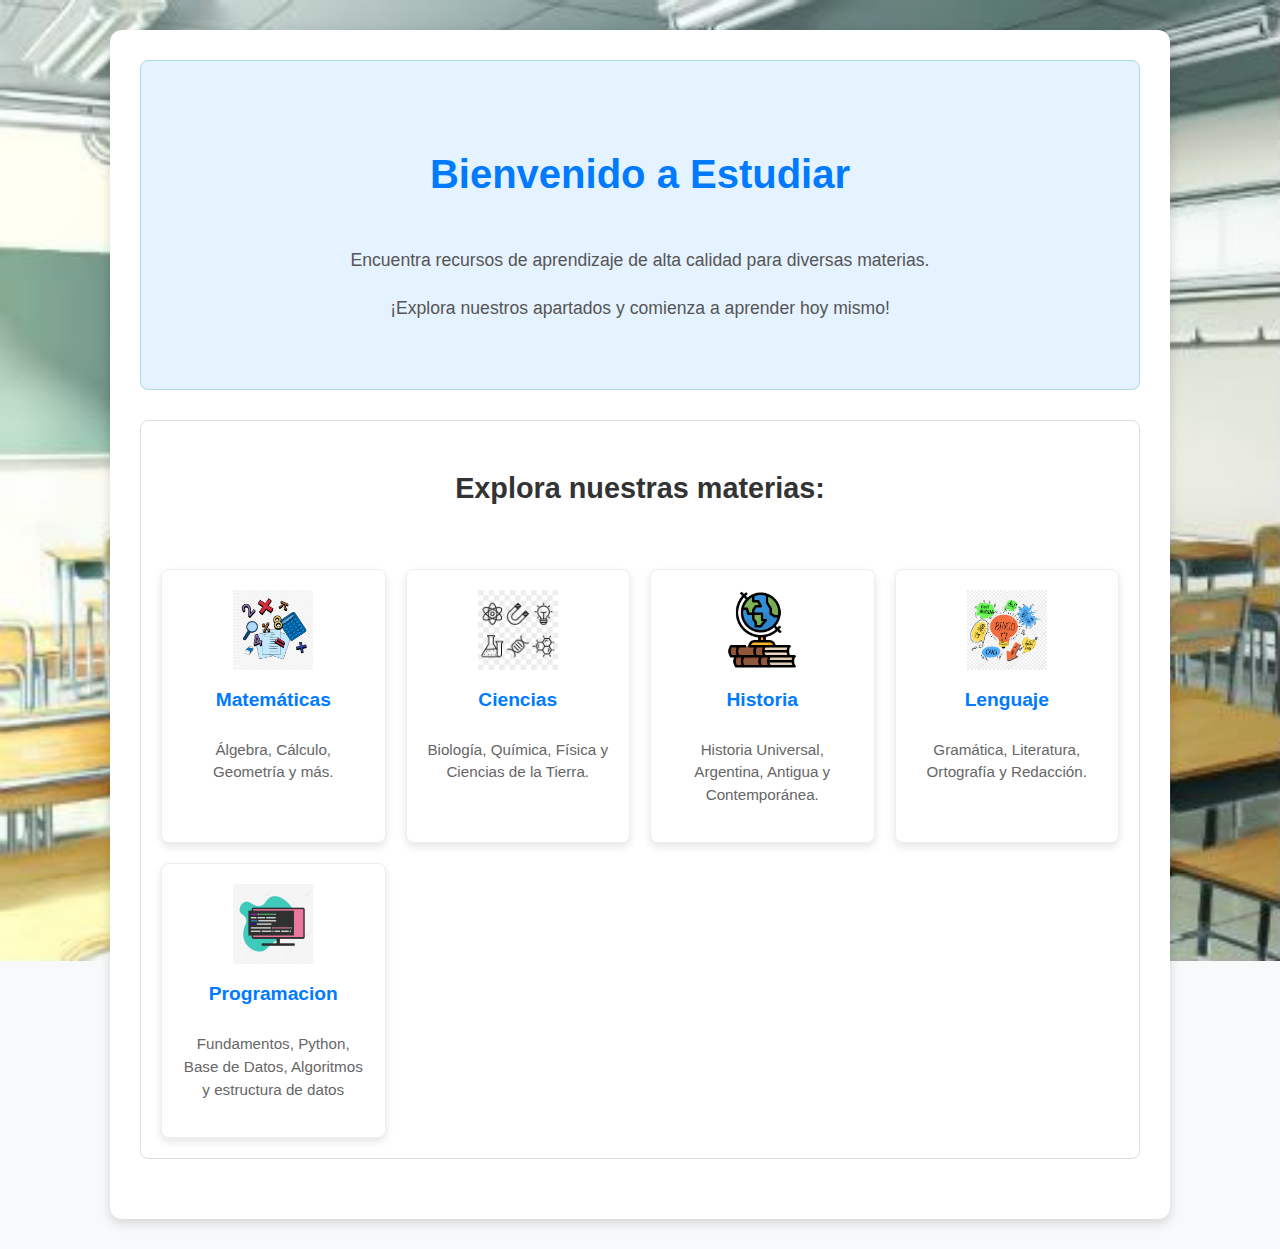
<file: index.html>
<!DOCTYPE html>
<html lang="es">
<head>
    <meta charset="UTF-8">
    <meta name="viewport" content="width=device-width, initial-scale=1.0">
    <title>Estudiar - Tu Plataforma de Aprendizaje</title>
    <link rel="stylesheet" href="estilos.css">
    <style>
        body {
            background-image: url('Salon.jpg');
            background-size: cover;
            background-repeat: no-repeat;
            background-attachment: fixed;
            font-family: 'Segoe UI', Tahoma, Geneva, Verdana, sans-serif; /* Fuente más moderna */
            margin: 0;
            padding: 0;
            color: #333;
        }

        .container {
            max-width: 1000px; /* Ancho ligeramente mayor */
            margin: 30px auto; /* Más margen superior e inferior */
            padding: 30px; /* Más padding interno */
            /* background-color: rgba(255, 255, 255, 0.95); Fondo blanco semi-transparente */
            box-shadow: 0 4px 12px rgba(0, 0, 0, 0.15); /* Sombra más pronunciada */
            border-radius: 12px; /* Bordes más redondeados */
        }

        .hero {
            background-color: rgba(0, 123, 255, 0.1); /* Azul primario suave */
            padding: 3em; /* Más padding */
            margin-bottom: 30px;
            border-radius: 8px;
            text-align: center;
        }

        .hero h2 {
            color: #007bff; /* Azul primario */
            margin-bottom: 1em;
            font-size: 2.5em;
        }

        .hero p {
            font-size: 1.1em;
            line-height: 1.7;
            color: #555;
        }

        .subject-overview h2 {
            color: #333;
            text-align: center;
            margin-bottom: 2em;
            font-size: 1.8em;
        }

        .subject-links {
            display: grid;
            grid-template-columns: repeat(auto-fit, minmax(180px, 1fr)); /* Columnas más anchas */
            gap: 20px;
            text-align: center;
        }

        .subject-links a {
            display: flex;
            flex-direction: column;
            align-items: center;
            background-color: #fff; /* Fondo blanco para los enlaces */
            padding: 20px; /* Más padding */
            border-radius: 8px; /* Bordes más redondeados */
            text-decoration: none;
            color: #333;
            box-shadow: 0 4px 8px rgba(0, 0, 0, 0.1); /* Sombra suave */
            transition: transform 0.2s ease-in-out, box-shadow 0.2s ease-in-out; /* Transiciones suaves */
        }

        .subject-links a:hover {
            transform: translateY(-5px); /* Ligeramente elevado al pasar el ratón */
            box-shadow: 0 6px 15px rgba(0, 0, 0, 0.2); /* Sombra más fuerte al pasar el ratón */
            background-color: #f9f9f9; /* Fondo ligeramente gris al pasar el ratón */
        }

        .subject-links img {
            max-width: 80px; /* Tamaño de imagen un poco menor */
            height: auto;
            margin-bottom: 15px;
        }

        .subject-links h3 {
            margin-top: 0;
            margin-bottom: 8px;
            color: #007bff;
            font-size: 1.2em;
        }

        .subject-links p {
            font-size: 0.95em;
            color: #666;
            line-height: 1.5; /* Mejor legibilidad */
        }
    </style>
</head>
<body>
    <div class="container">
        <section class="hero">
            <h2>Bienvenido a Estudiar</h2>
            <p>Encuentra recursos de aprendizaje de alta calidad para diversas materias.</p>
            <p>¡Explora nuestros apartados y comienza a aprender hoy mismo!</p>
        </section>

        <section class="subject-overview">
            <h2>Explora nuestras materias:</h2>
            <div class="subject-links">
                <a href="matematicas.html" class="subject-link-container">
                    <img src="Matematicas.jpg" alt="Matemáticas">
                    <h3>Matemáticas</h3>
                    <p>Álgebra, Cálculo, Geometría y más.</p>
                </a>
                <a href="ciencias.html" class="subject-link-container">
                    <img src="Ciencias.jpg" alt="Ciencias">
                    <h3>Ciencias</h3>
                    <p>Biología, Química, Física y Ciencias de la Tierra.</p>
                </a>
                <a href="historia.html" class="subject-link-container">
                    <img src="Historia.png" alt="Historia">
                    <h3>Historia</h3>
                    <p>Historia Universal, Argentina, Antigua y Contemporánea.</p>
                </a>
                <a href="lenguaje.html" class="subject-link-container">
                    <img src="Lneguaje.png" alt="Lenguaje">
                    <h3>Lenguaje</h3>
                    <p>Gramática, Literatura, Ortografía y Redacción.</p>
                </a>
                <a href="programacion.html" class="subject-link-container">
                    <img src="Programacion.png" alt="Programacion">
                    <h3>Programacion</h3>
                    <p>Fundamentos, Python, Base de Datos, Algoritmos y estructura de datos</p>
                </a>
            </div>
        </section>
    </div>
</body>
</html>
</file>
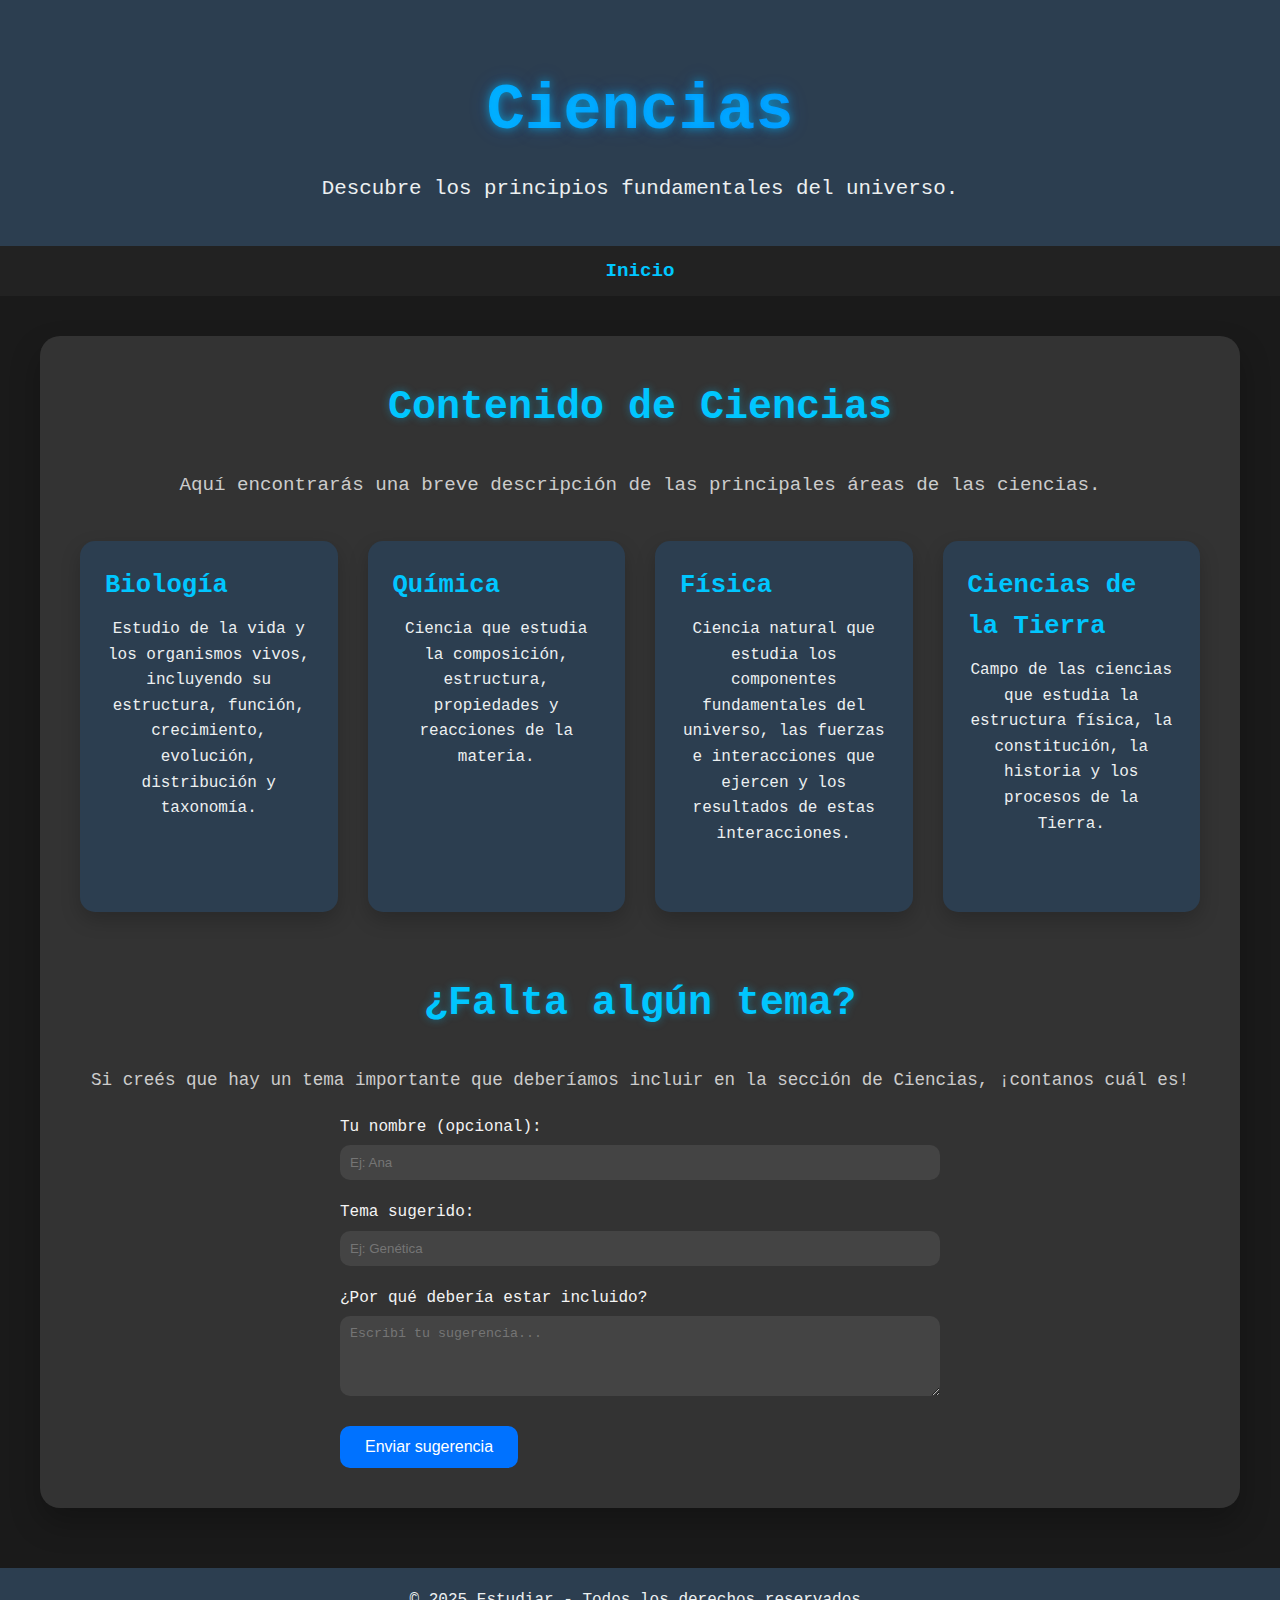
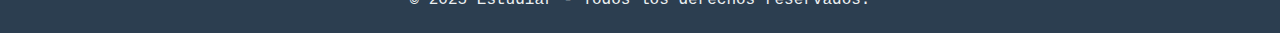
<file: ciencias.html>
<!DOCTYPE html>
<html lang="es">
<head>
  <meta charset="UTF-8" />
  <meta name="viewport" content="width=device-width, initial-scale=1.0"/>
  <title>Ciencias - Estudiar</title>
  <style>
    * {
      box-sizing: border-box;
      margin: 0;
      padding: 0;
    }

    body {
      font-family: 'Courier New', Courier, monospace;
      background-color: #1a1a1a;
      color: #f4f4f4;
      line-height: 1.6;
    }

    header {
      background-color: #2c3e50;
      padding: 60px 20px 40px;
      text-align: center;
      box-shadow: 0 4px 15px rgba(0, 0, 0, 0.2);
    }

    header h1 {
      font-size: 4em;
      font-weight: 900;
      background: linear-gradient(90deg, #00c6ff, #0072ff);
      -webkit-background-clip: text;
      -webkit-text-fill-color: transparent;
      text-shadow: 0 0 10px rgba(0, 198, 255, 0.6), 0 0 20px rgba(0, 114, 255, 0.3);
      animation: brillar 3s ease-in-out infinite alternate;
    }

    header p {
      font-size: 1.3em;
      color: #ecf0f1;
      margin-top: 10px;
    }

    @keyframes brillar {
      0% {
        text-shadow: 0 0 10px rgba(0, 198, 255, 0.6), 0 0 20px rgba(0, 114, 255, 0.3);
      }
      100% {
        text-shadow: 0 0 20px rgba(0, 198, 255, 1), 0 0 40px rgba(0, 114, 255, 0.5);
      }
    }

    nav {
      background-color: #222;
      padding: 10px 0;
      text-align: center;
    }

    nav a {
      color: #00c6ff;
      text-decoration: none;
      font-size: 1.2em;
      font-weight: bold;
      padding: 10px 20px;
      border-radius: 8px;
      transition: background-color 0.3s;
    }

    nav a:hover {
      background-color: #0072ff;
      color: #fff;
    }

    .container {
      max-width: 1200px;
      margin: 40px auto;
      padding: 40px;
      background-color: #333;
      border-radius: 20px;
      box-shadow: 0 15px 30px rgba(0, 0, 0, 0.25);
    }

    section h2 {
      text-align: center;
      font-size: 2.5em;
      margin-bottom: 30px;
      color: #00c6ff;
      text-shadow: 0 0 8px rgba(0,198,255,0.4);
    }

    section p {
      text-align: center;
      font-size: 1.2em;
      color: #ccc;
      margin-bottom: 40px;
    }

    .subject-info {
      display: grid;
      grid-template-columns: repeat(auto-fit, minmax(250px, 1fr));
      gap: 30px;
    }

    .info-card {
      background-color: #2c3e50;
      padding: 25px;
      border-radius: 15px;
      box-shadow: 0 8px 20px rgba(0, 0, 0, 0.2);
      transition: transform 0.3s;
    }

    .info-card:hover {
      transform: translateY(-5px);
      box-shadow: 0 12px 25px rgba(0, 0, 0, 0.4);
    }

    .info-card h3 {
      color: #00c6ff;
      font-size: 1.6em;
      margin-bottom: 10px;
    }

    .info-card p {
      color: #ecf0f1;
      font-size: 1em;
    }

    footer {
      text-align: center;
      padding: 20px 0;
      background-color: #2c3e50;
      color: #ecf0f1;
      margin-top: 60px;
      font-size: 1em;
    }
  </style>
</head>
<body>
  <header>
    <h1>Ciencias</h1>
    <p>Descubre los principios fundamentales del universo.</p>
  </header>

  <nav>
    <a href="index.html">Inicio</a>
  </nav>

  <div class="container">
    <section>
      <h2>Contenido de Ciencias</h2>
      <p>Aquí encontrarás una breve descripción de las principales áreas de las ciencias.</p>

      <div class="subject-info">
        <div id="biologia-info" class="info-card">
          <h3>Biología</h3>
          <p>Estudio de la vida y los organismos vivos, incluyendo su estructura, función, crecimiento, evolución, distribución y taxonomía.</p>
        </div>

        <div id="quimica-info" class="info-card">
          <h3>Química</h3>
          <p>Ciencia que estudia la composición, estructura, propiedades y reacciones de la materia.</p>
        </div>

        <div id="fisica-info" class="info-card">
          <h3>Física</h3>
          <p>Ciencia natural que estudia los componentes fundamentales del universo, las fuerzas e interacciones que ejercen y los resultados de estas interacciones.</p>
        </div>

        <div id="ciencias-tierra-info" class="info-card">
          <h3>Ciencias de la Tierra</h3>
          <p>Campo de las ciencias que estudia la estructura física, la constitución, la historia y los procesos de la Tierra.</p>
        </div>
      </div>
    </section>

    <section style="margin-top: 60px; text-align: center;">
      <h2>¿Falta algún tema?</h2>
      <p style="margin-bottom: 20px; font-size: 1.1em; color: #ccc;">
        Si creés que hay un tema importante que deberíamos incluir en la sección de Ciencias, ¡contanos cuál es!
      </p>
      <form action="#" method="post" style="max-width: 600px; margin: 0 auto; text-align: left;">
        <label for="nombre" style="display:block; margin-bottom: 5px;">Tu nombre (opcional):</label>
        <input type="text" id="nombre" name="nombre" placeholder="Ej: Ana" 
               style="width: 100%; padding: 10px; margin-bottom: 20px; border-radius: 10px; border: none; background-color: #444; color: #fff;" />
    
        <label for="tema" style="display:block; margin-bottom: 5px;">Tema sugerido:</label>
        <input type="text" id="tema" name="tema" placeholder="Ej: Genética" required
               style="width: 100%; padding: 10px; margin-bottom: 20px; border-radius: 10px; border: none; background-color: #444; color: #fff;" />
    
        <label for="comentario" style="display:block; margin-bottom: 5px;">¿Por qué debería estar incluido?</label>
        <textarea id="comentario" name="comentario" rows="4" placeholder="Escribí tu sugerencia..."
                  style="width: 100%; padding: 10px; margin-bottom: 20px; border-radius: 10px; border: none; background-color: #444; color: #fff;"></textarea>
    
        <button type="submit"
                style="background-color: #0072ff; color: white; padding: 12px 25px; border: none; border-radius: 10px; font-size: 1em; cursor: pointer;">
          Enviar sugerencia
        </button>
      </form>
    </section>
    
  </div>

  <footer>
    <p>&copy; 2025 Estudiar - Todos los derechos reservados.</p>
  </footer>
</body>
</html>
</file>
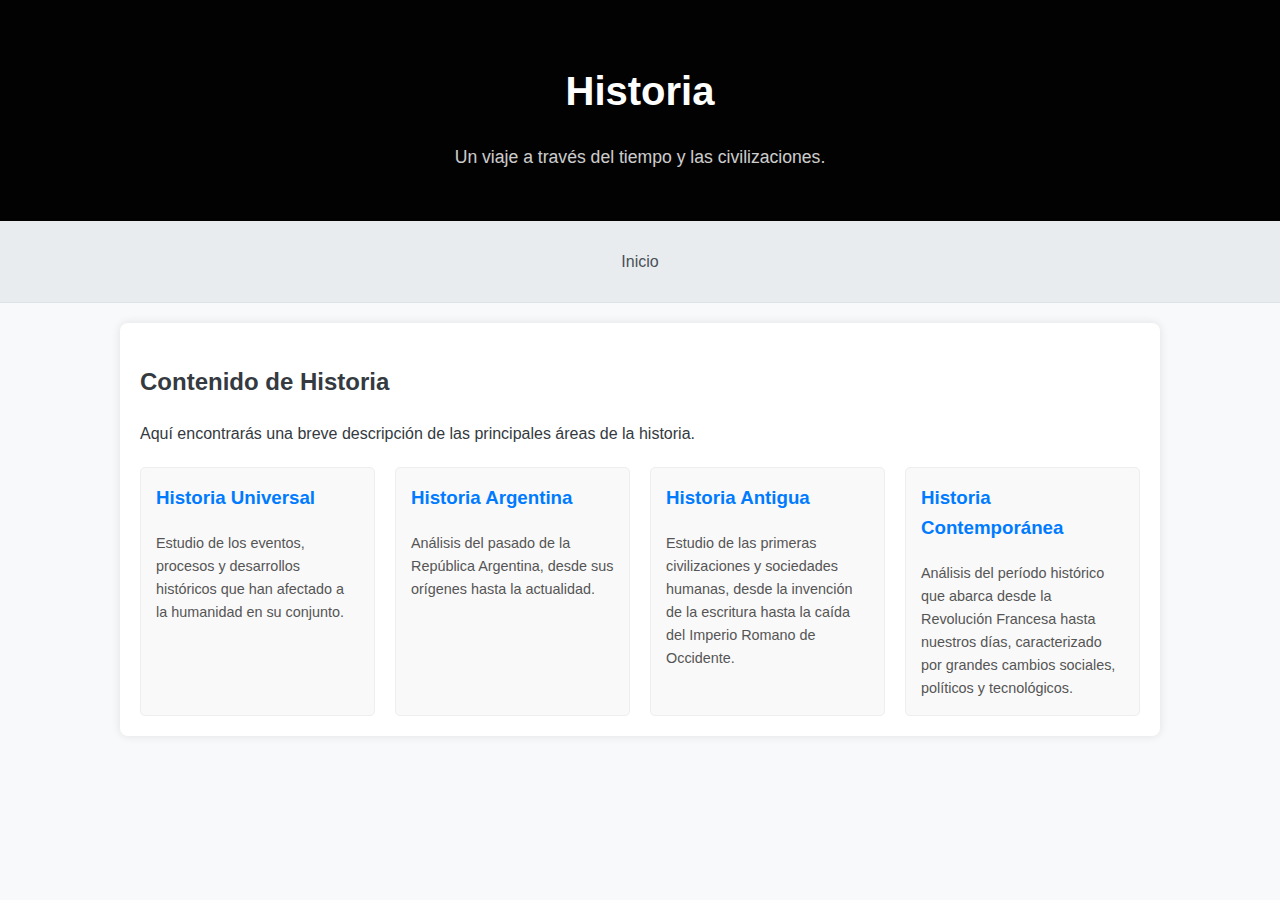
<file: historia.html>
<!DOCTYPE html>
<html lang="es">
<head>
    <meta charset="UTF-8">
    <meta name="viewport" content="width=device-width, initial-scale=1.0">
    <title>Historia - Estudiar</title>
    <link rel="stylesheet" href="estilos.css">
    <style>
        .subject-info {
            display: grid;
            grid-template-columns: repeat(auto-fit, minmax(200px, 1fr));
            gap: 20px;
            margin-top: 20px;
        }

        .info-card {
            background-color: #f9f9f9;
            padding: 15px;
            border-radius: 5px;
            border: 1px solid #eee;
        }

        .info-card h3 {
            margin-top: 0;
            color: #007bff;
        }

        .info-card p {
            margin-bottom: 0;
            font-size: 0.9em;
            color: #555;
        }
    </style>
</head>
<body>
    <header>
        <h1>Historia</h1>
        <p>Un viaje a través del tiempo y las civilizaciones.</p>
    </header>
    <nav>
        <a href="index.html">Inicio</a>
    </nav>
    <div class="container">
        <section>
            <h2>Contenido de Historia</h2>
            <p>Aquí encontrarás una breve descripción de las principales áreas de la historia.</p>

            <div class="subject-info">
                <div id="historia-universal-info" class="info-card">
                    <h3>Historia Universal</h3>
                    <p>Estudio de los eventos, procesos y desarrollos históricos que han afectado a la humanidad en su conjunto.</p>
                </div>

                <div id="historia-argentina-info" class="info-card">
                    <h3>Historia Argentina</h3>
                    <p>Análisis del pasado de la República Argentina, desde sus orígenes hasta la actualidad.</p>
                </div>

                <div id="historia-antigua-info" class="info-card">
                    <h3>Historia Antigua</h3>
                    <p>Estudio de las primeras civilizaciones y sociedades humanas, desde la invención de la escritura hasta la caída del Imperio Romano de Occidente.</p>
                </div>

                <div id="historia-contemporanea-info" class="info-card">
                    <h3>Historia Contemporánea</h3>
                    <p>Análisis del período histórico que abarca desde la Revolución Francesa hasta nuestros días, caracterizado por grandes cambios sociales, políticos y tecnológicos.</p>
                </div>
            </div>
        </section>
    </div>
</body>
</html>
</file>
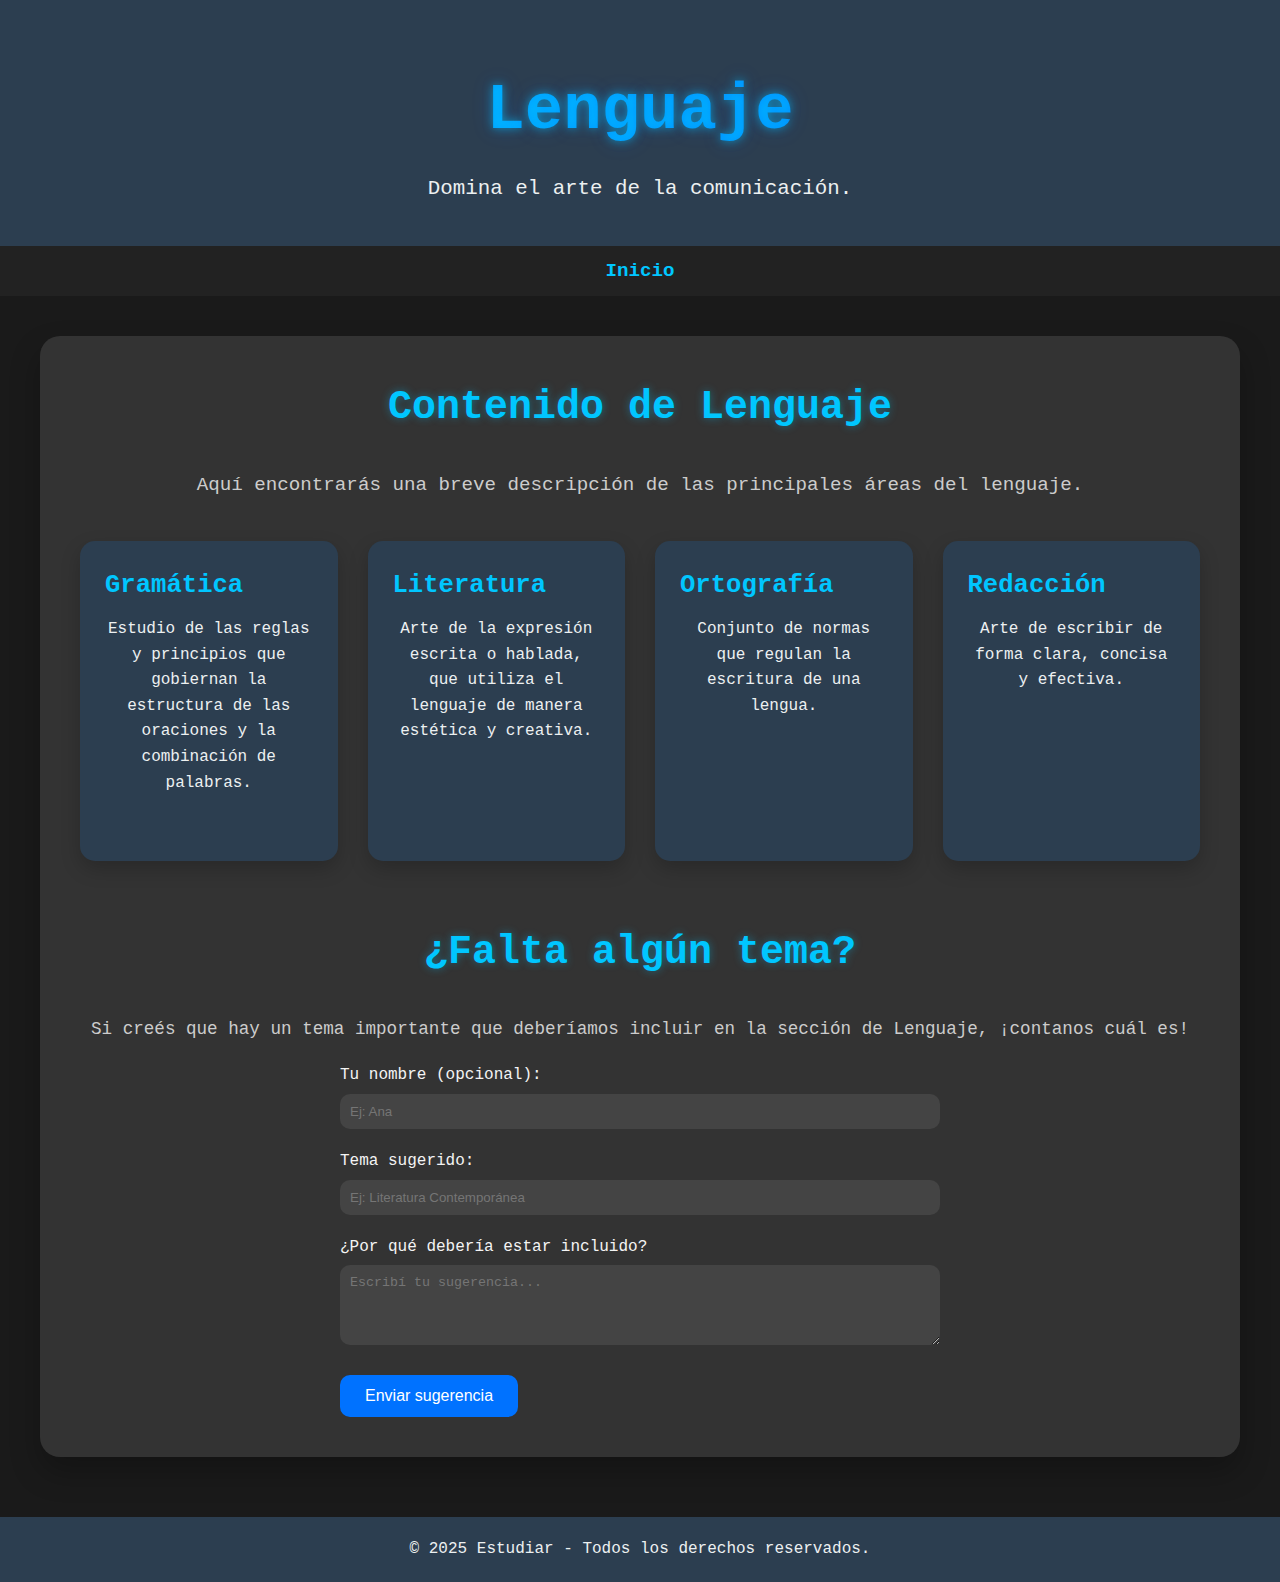
<file: lenguaje.html>
<!DOCTYPE html>
<html lang="es">
<head>
  <meta charset="UTF-8" />
  <meta name="viewport" content="width=device-width, initial-scale=1.0"/>
  <title>Lenguaje - Estudiar</title>
  <style>
    * {
      box-sizing: border-box;
      margin: 0;
      padding: 0;
    }

    body {
      font-family: 'Courier New', Courier, monospace;
      background-color: #1a1a1a;
      color: #f4f4f4;
      line-height: 1.6;
    }

    header {
      background-color: #2c3e50;
      padding: 60px 20px 40px;
      text-align: center;
      box-shadow: 0 4px 15px rgba(0, 0, 0, 0.2);
    }

    header h1 {
      font-size: 4em;
      font-weight: 900;
      background: linear-gradient(90deg, #00c6ff, #0072ff);
      -webkit-background-clip: text;
      -webkit-text-fill-color: transparent;
      text-shadow: 0 0 10px rgba(0, 198, 255, 0.6), 0 0 20px rgba(0, 114, 255, 0.3);
      animation: brillar 3s ease-in-out infinite alternate;
    }

    header p {
      font-size: 1.3em;
      color: #ecf0f1;
      margin-top: 10px;
    }

    @keyframes brillar {
      0% {
        text-shadow: 0 0 10px rgba(0, 198, 255, 0.6), 0 0 20px rgba(0, 114, 255, 0.3);
      }
      100% {
        text-shadow: 0 0 20px rgba(0, 198, 255, 1), 0 0 40px rgba(0, 114, 255, 0.5);
      }
    }

    nav {
      background-color: #222;
      padding: 10px 0;
      text-align: center;
    }

    nav a {
      color: #00c6ff;
      text-decoration: none;
      font-size: 1.2em;
      font-weight: bold;
      padding: 10px 20px;
      border-radius: 8px;
      transition: background-color 0.3s;
    }

    nav a:hover {
      background-color: #0072ff;
      color: #fff;
    }

    .container {
      max-width: 1200px;
      margin: 40px auto;
      padding: 40px;
      background-color: #333;
      border-radius: 20px;
      box-shadow: 0 15px 30px rgba(0, 0, 0, 0.25);
    }

    section h2 {
      text-align: center;
      font-size: 2.5em;
      margin-bottom: 30px;
      color: #00c6ff;
      text-shadow: 0 0 8px rgba(0,198,255,0.4);
    }

    section p {
      text-align: center;
      font-size: 1.2em;
      color: #ccc;
      margin-bottom: 40px;
    }

    .subject-info {
      display: grid;
      grid-template-columns: repeat(auto-fit, minmax(250px, 1fr));
      gap: 30px;
    }

    .info-card {
      background-color: #2c3e50;
      padding: 25px;
      border-radius: 15px;
      box-shadow: 0 8px 20px rgba(0, 0, 0, 0.2);
      transition: transform 0.3s;
    }

    .info-card:hover {
      transform: translateY(-5px);
      box-shadow: 0 12px 25px rgba(0, 0, 0, 0.4);
    }

    .info-card h3 {
      color: #00c6ff;
      font-size: 1.6em;
      margin-bottom: 10px;
    }

    .info-card p {
      color: #ecf0f1;
      font-size: 1em;
    }

    footer {
      text-align: center;
      padding: 20px 0;
      background-color: #2c3e50;
      color: #ecf0f1;
      margin-top: 60px;
      font-size: 1em;
    }
  </style>
</head>
<body>
  <header>
    <h1>Lenguaje</h1>
    <p>Domina el arte de la comunicación.</p>
  </header>

  <nav>
    <a href="index.html">Inicio</a>
  </nav>

  <div class="container">
    <section>
      <h2>Contenido de Lenguaje</h2>
      <p>Aquí encontrarás una breve descripción de las principales áreas del lenguaje.</p>

      <div class="subject-info">
        <div id="gramatica-info" class="info-card">
          <h3>Gramática</h3>
          <p>Estudio de las reglas y principios que gobiernan la estructura de las oraciones y la combinación de palabras.</p>
        </div>

        <div id="literatura-info" class="info-card">
          <h3>Literatura</h3>
          <p>Arte de la expresión escrita o hablada, que utiliza el lenguaje de manera estética y creativa.</p>
        </div>

        <div id="ortografia-info" class="info-card">
          <h3>Ortografía</h3>
          <p>Conjunto de normas que regulan la escritura de una lengua.</p>
        </div>

        <div id="redaccion-info" class="info-card">
          <h3>Redacción</h3>
          <p>Arte de escribir de forma clara, concisa y efectiva.</p>
        </div>
      </div>
    </section>

    <section style="margin-top: 60px; text-align: center;">
      <h2>¿Falta algún tema?</h2>
      <p style="margin-bottom: 20px; font-size: 1.1em; color: #ccc;">
        Si creés que hay un tema importante que deberíamos incluir en la sección de Lenguaje, ¡contanos cuál es!
      </p>
      <form action="#" method="post" style="max-width: 600px; margin: 0 auto; text-align: left;">
        <label for="nombre" style="display:block; margin-bottom: 5px;">Tu nombre (opcional):</label>
        <input type="text" id="nombre" name="nombre" placeholder="Ej: Ana" 
               style="width: 100%; padding: 10px; margin-bottom: 20px; border-radius: 10px; border: none; background-color: #444; color: #fff;" />
    
        <label for="tema" style="display:block; margin-bottom: 5px;">Tema sugerido:</label>
        <input type="text" id="tema" name="tema" placeholder="Ej: Literatura Contemporánea" required
               style="width: 100%; padding: 10px; margin-bottom: 20px; border-radius: 10px; border: none; background-color: #444; color: #fff;" />
    
        <label for="comentario" style="display:block; margin-bottom: 5px;">¿Por qué debería estar incluido?</label>
        <textarea id="comentario" name="comentario" rows="4" placeholder="Escribí tu sugerencia..."
                  style="width: 100%; padding: 10px; margin-bottom: 20px; border-radius: 10px; border: none; background-color: #444; color: #fff;"></textarea>
    
        <button type="submit"
                style="background-color: #0072ff; color: white; padding: 12px 25px; border: none; border-radius: 10px; font-size: 1em; cursor: pointer;">
          Enviar sugerencia
        </button>
      </form>
    </section>
    
  </div>

  <footer>
    <p>&copy; 2025 Estudiar - Todos los derechos reservados.</p>
  </footer>
</body>
</html>
</file>
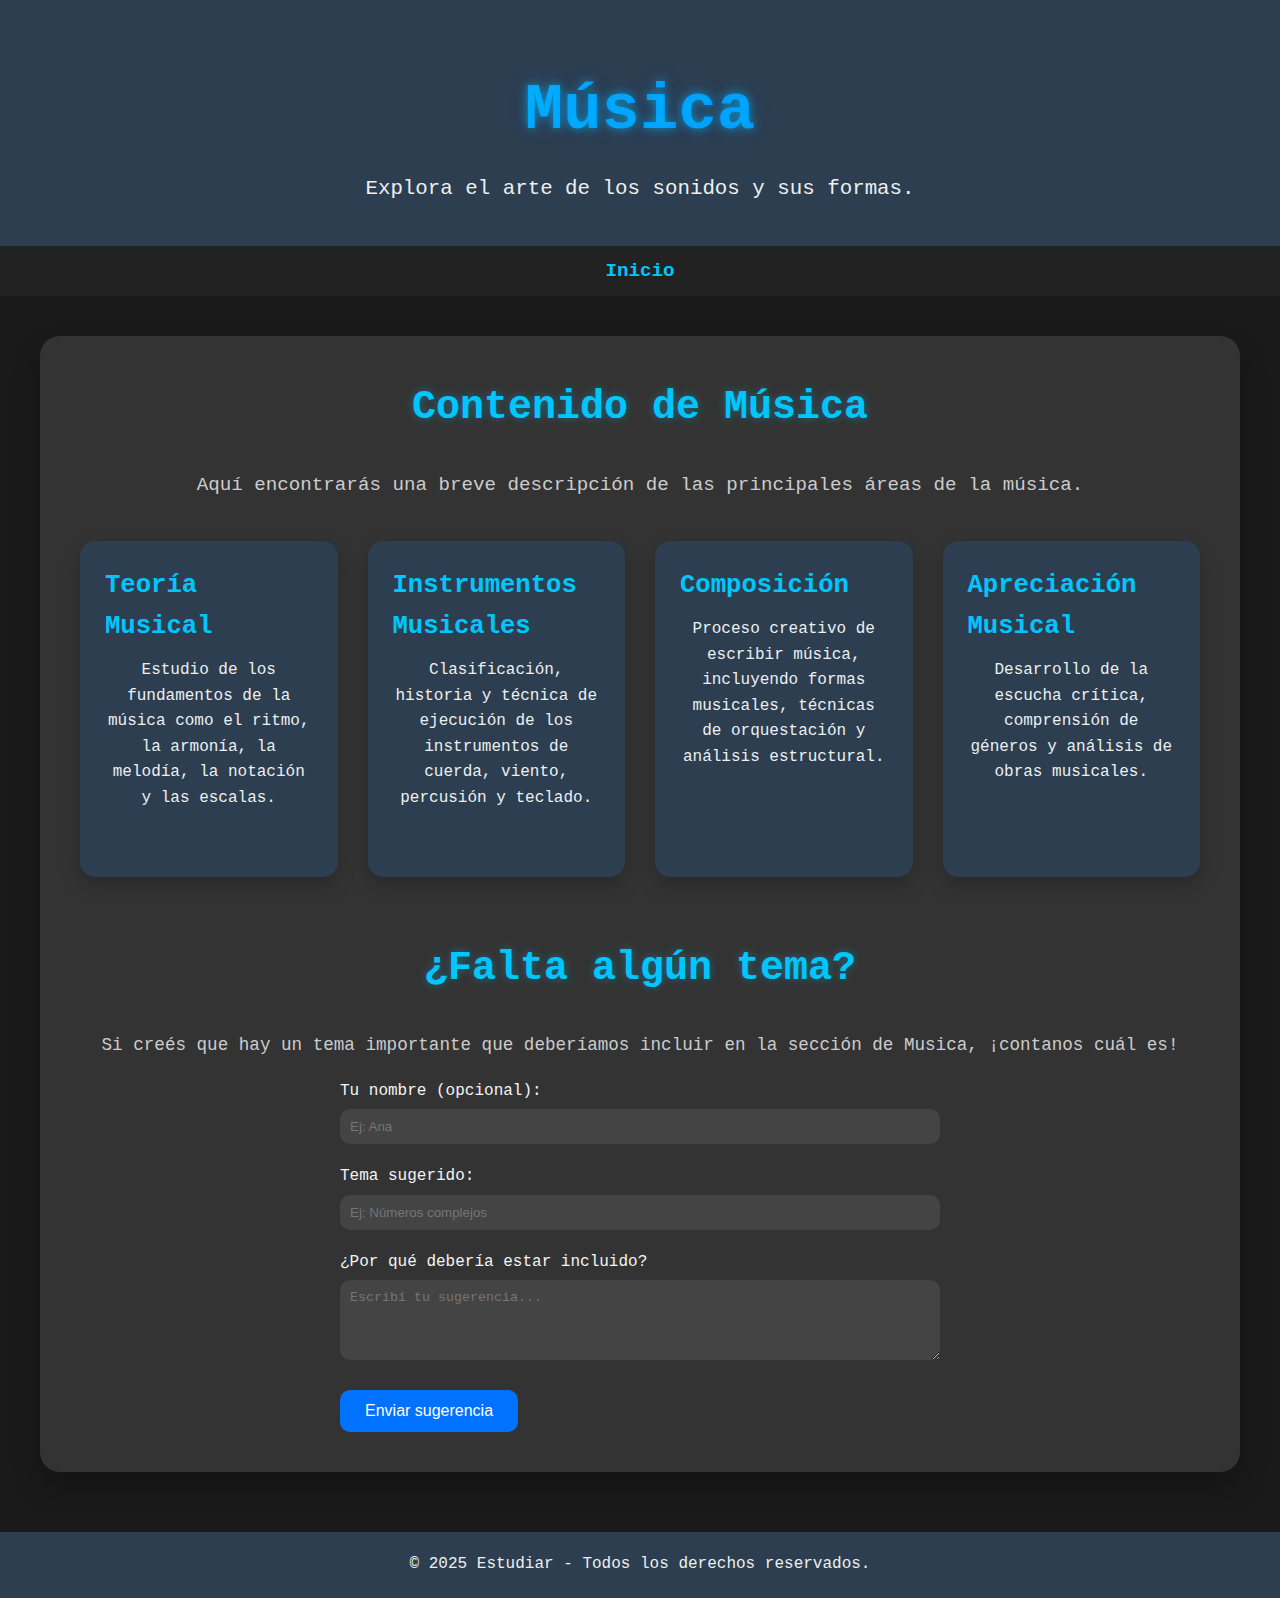
<file: musica.html>
<!DOCTYPE html>
<html lang="es">
<head>
  <meta charset="UTF-8" />
  <meta name="viewport" content="width=device-width, initial-scale=1.0"/>
  <title>Música - Estudiar</title>
  <style>
    * {
      box-sizing: border-box;
      margin: 0;
      padding: 0;
    }

    body {
      font-family: 'Courier New', Courier, monospace;
      background-color: #1a1a1a;
      color: #f4f4f4;
      line-height: 1.6;
    }

    header {
      background-color: #2c3e50;
      padding: 60px 20px 40px;
      text-align: center;
      box-shadow: 0 4px 15px rgba(0, 0, 0, 0.2);
    }

    header h1 {
      font-size: 4em;
      font-weight: 900;
      background: linear-gradient(90deg, #00c6ff, #0072ff);
      -webkit-background-clip: text;
      -webkit-text-fill-color: transparent;
      text-shadow: 0 0 10px rgba(0, 198, 255, 0.6), 0 0 20px rgba(0, 114, 255, 0.3);
      animation: brillar 3s ease-in-out infinite alternate;
    }

    header p {
      font-size: 1.3em;
      color: #ecf0f1;
      margin-top: 10px;
    }

    @keyframes brillar {
      0% {
        text-shadow: 0 0 10px rgba(0, 198, 255, 0.6), 0 0 20px rgba(0, 114, 255, 0.3);
      }
      100% {
        text-shadow: 0 0 20px rgba(0, 198, 255, 1), 0 0 40px rgba(0, 114, 255, 0.5);
      }
    }

    nav {
      background-color: #222;
      padding: 10px 0;
      text-align: center;
    }

    nav a {
      color: #00c6ff;
      text-decoration: none;
      font-size: 1.2em;
      font-weight: bold;
      padding: 10px 20px;
      border-radius: 8px;
      transition: background-color 0.3s;
    }

    nav a:hover {
      background-color: #0072ff;
      color: #fff;
    }

    .container {
      max-width: 1200px;
      margin: 40px auto;
      padding: 40px;
      background-color: #333;
      border-radius: 20px;
      box-shadow: 0 15px 30px rgba(0, 0, 0, 0.25);
    }

    section h2 {
      text-align: center;
      font-size: 2.5em;
      margin-bottom: 30px;
      color: #00c6ff;
      text-shadow: 0 0 8px rgba(0,198,255,0.4);
    }

    section p {
      text-align: center;
      font-size: 1.2em;
      color: #ccc;
      margin-bottom: 40px;
    }

    .subject-info {
      display: grid;
      grid-template-columns: repeat(auto-fit, minmax(250px, 1fr));
      gap: 30px;
    }

    .info-card {
      background-color: #2c3e50;
      padding: 25px;
      border-radius: 15px;
      box-shadow: 0 8px 20px rgba(0, 0, 0, 0.2);
      transition: transform 0.3s;
    }

    .info-card:hover {
      transform: translateY(-5px);
      box-shadow: 0 12px 25px rgba(0, 0, 0, 0.4);
    }

    .info-card h3 {
      color: #00c6ff;
      font-size: 1.6em;
      margin-bottom: 10px;
    }

    .info-card p {
      color: #ecf0f1;
      font-size: 1em;
    }

    footer {
      text-align: center;
      padding: 20px 0;
      background-color: #2c3e50;
      color: #ecf0f1;
      margin-top: 60px;
      font-size: 1em;
    }
  </style>
</head>
<body>
  <header>
    <h1>Música</h1>
    <p>Explora el arte de los sonidos y sus formas.</p>
  </header>

  <nav>
    <a href="index.html">Inicio</a>
  </nav>

  <div class="container">
    <section>
      <h2>Contenido de Música</h2>
      <p>Aquí encontrarás una breve descripción de las principales áreas de la música.</p>

      <div class="subject-info">
        <div id="teoria-musical" class="info-card">
          <h3>Teoría Musical</h3>
          <p>Estudio de los fundamentos de la música como el ritmo, la armonía, la melodía, la notación y las escalas.</p>
        </div>

        <div id="instrumentos" class="info-card">
          <h3>Instrumentos Musicales</h3>
          <p>Clasificación, historia y técnica de ejecución de los instrumentos de cuerda, viento, percusión y teclado.</p>
        </div>

        <div id="composicion" class="info-card">
          <h3>Composición</h3>
          <p>Proceso creativo de escribir música, incluyendo formas musicales, técnicas de orquestación y análisis estructural.</p>
        </div>

        <div id="apreciacion" class="info-card">
          <h3>Apreciación Musical</h3>
          <p>Desarrollo de la escucha crítica, comprensión de géneros y análisis de obras musicales.</p>
        </div>
      </div>
    </section>
    <section style="margin-top: 60px; text-align: center;">
        <h2>¿Falta algún tema?</h2>
        <p style="margin-bottom: 20px; font-size: 1.1em; color: #ccc;">
          Si creés que hay un tema importante que deberíamos incluir en la sección de Musica, ¡contanos cuál es!
        </p>
        <form action="#" method="post" style="max-width: 600px; margin: 0 auto; text-align: left;">
          <label for="nombre" style="display:block; margin-bottom: 5px;">Tu nombre (opcional):</label>
          <input type="text" id="nombre" name="nombre" placeholder="Ej: Ana" 
                 style="width: 100%; padding: 10px; margin-bottom: 20px; border-radius: 10px; border: none; background-color: #444; color: #fff;" />
      
          <label for="tema" style="display:block; margin-bottom: 5px;">Tema sugerido:</label>
          <input type="text" id="tema" name="tema" placeholder="Ej: Números complejos" required
                 style="width: 100%; padding: 10px; margin-bottom: 20px; border-radius: 10px; border: none; background-color: #444; color: #fff;" />
      
          <label for="comentario" style="display:block; margin-bottom: 5px;">¿Por qué debería estar incluido?</label>
          <textarea id="comentario" name="comentario" rows="4" placeholder="Escribí tu sugerencia..."
                    style="width: 100%; padding: 10px; margin-bottom: 20px; border-radius: 10px; border: none; background-color: #444; color: #fff;"></textarea>
      
          <button type="submit"
                  style="background-color: #0072ff; color: white; padding: 12px 25px; border: none; border-radius: 10px; font-size: 1em; cursor: pointer;">
            Enviar sugerencia
          </button>
        </form>
      </section>
  </div>

  <footer>
    <p>&copy; 2025 Estudiar - Todos los derechos reservados.</p>
  </footer>
</body>
</html>
</file>
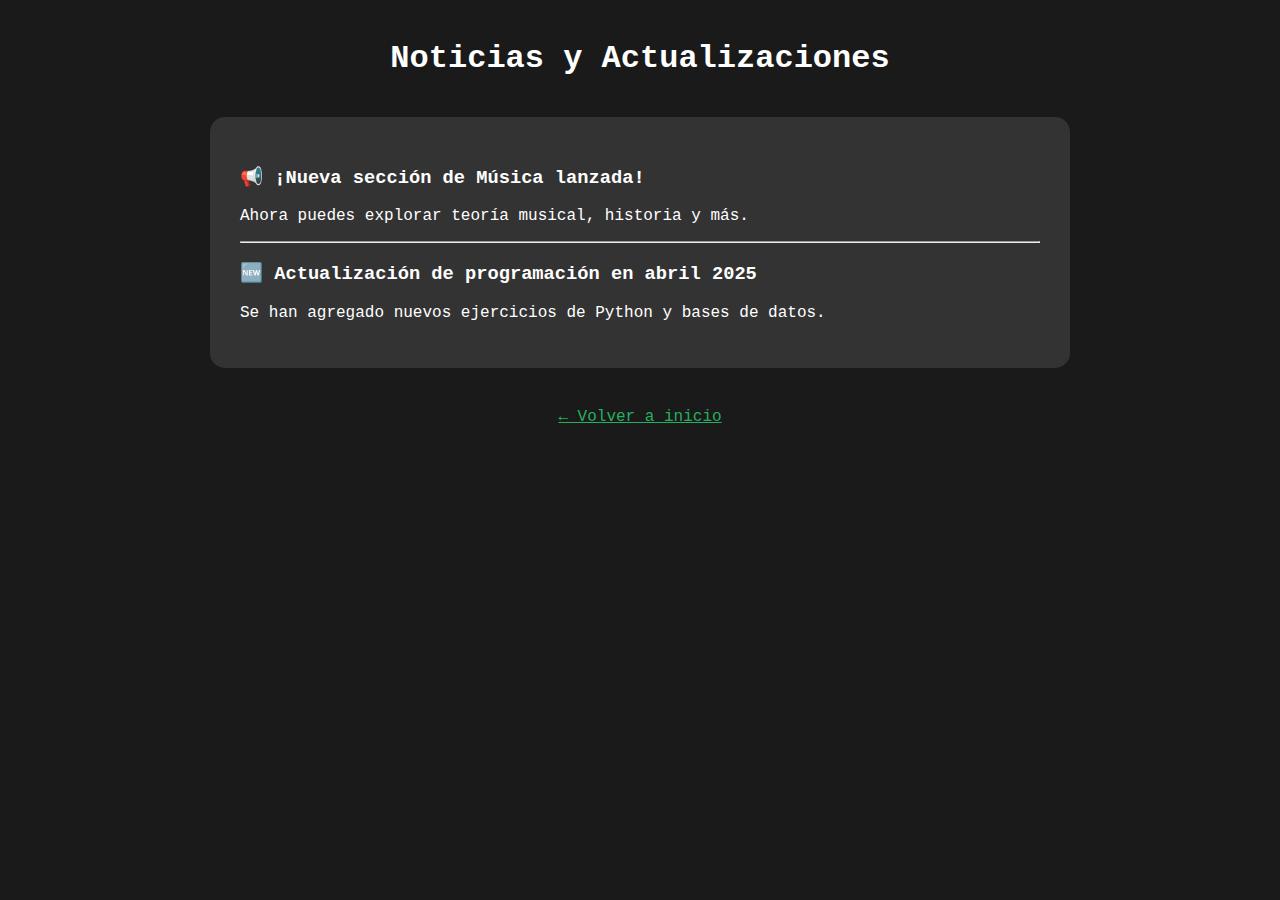
<file: noticias.html>
<!DOCTYPE html>
<html lang="es">
<head>
  <meta charset="UTF-8" />
  <meta name="viewport" content="width=device-width, initial-scale=1.0"/>
  <title>Noticias - Estudiar</title>
</head>
<body style="background:#1a1a1a; color:white; font-family:Courier New;">
  <h1 style="text-align:center; margin-top:40px;">Noticias y Actualizaciones</h1>
  <div style="max-width:800px; margin:40px auto; background:#333; padding:30px; border-radius:15px;">
    <h3>📢 ¡Nueva sección de Música lanzada!</h3>
    <p>Ahora puedes explorar teoría musical, historia y más.</p>
    <hr>
    <h3>🆕 Actualización de programación en abril 2025</h3>
    <p>Se han agregado nuevos ejercicios de Python y bases de datos.</p>
  </div>
  <p style="text-align:center;"><a href="index.html" style="color:#27ae60;">← Volver a inicio</a></p>
</body>
</html>
</file>
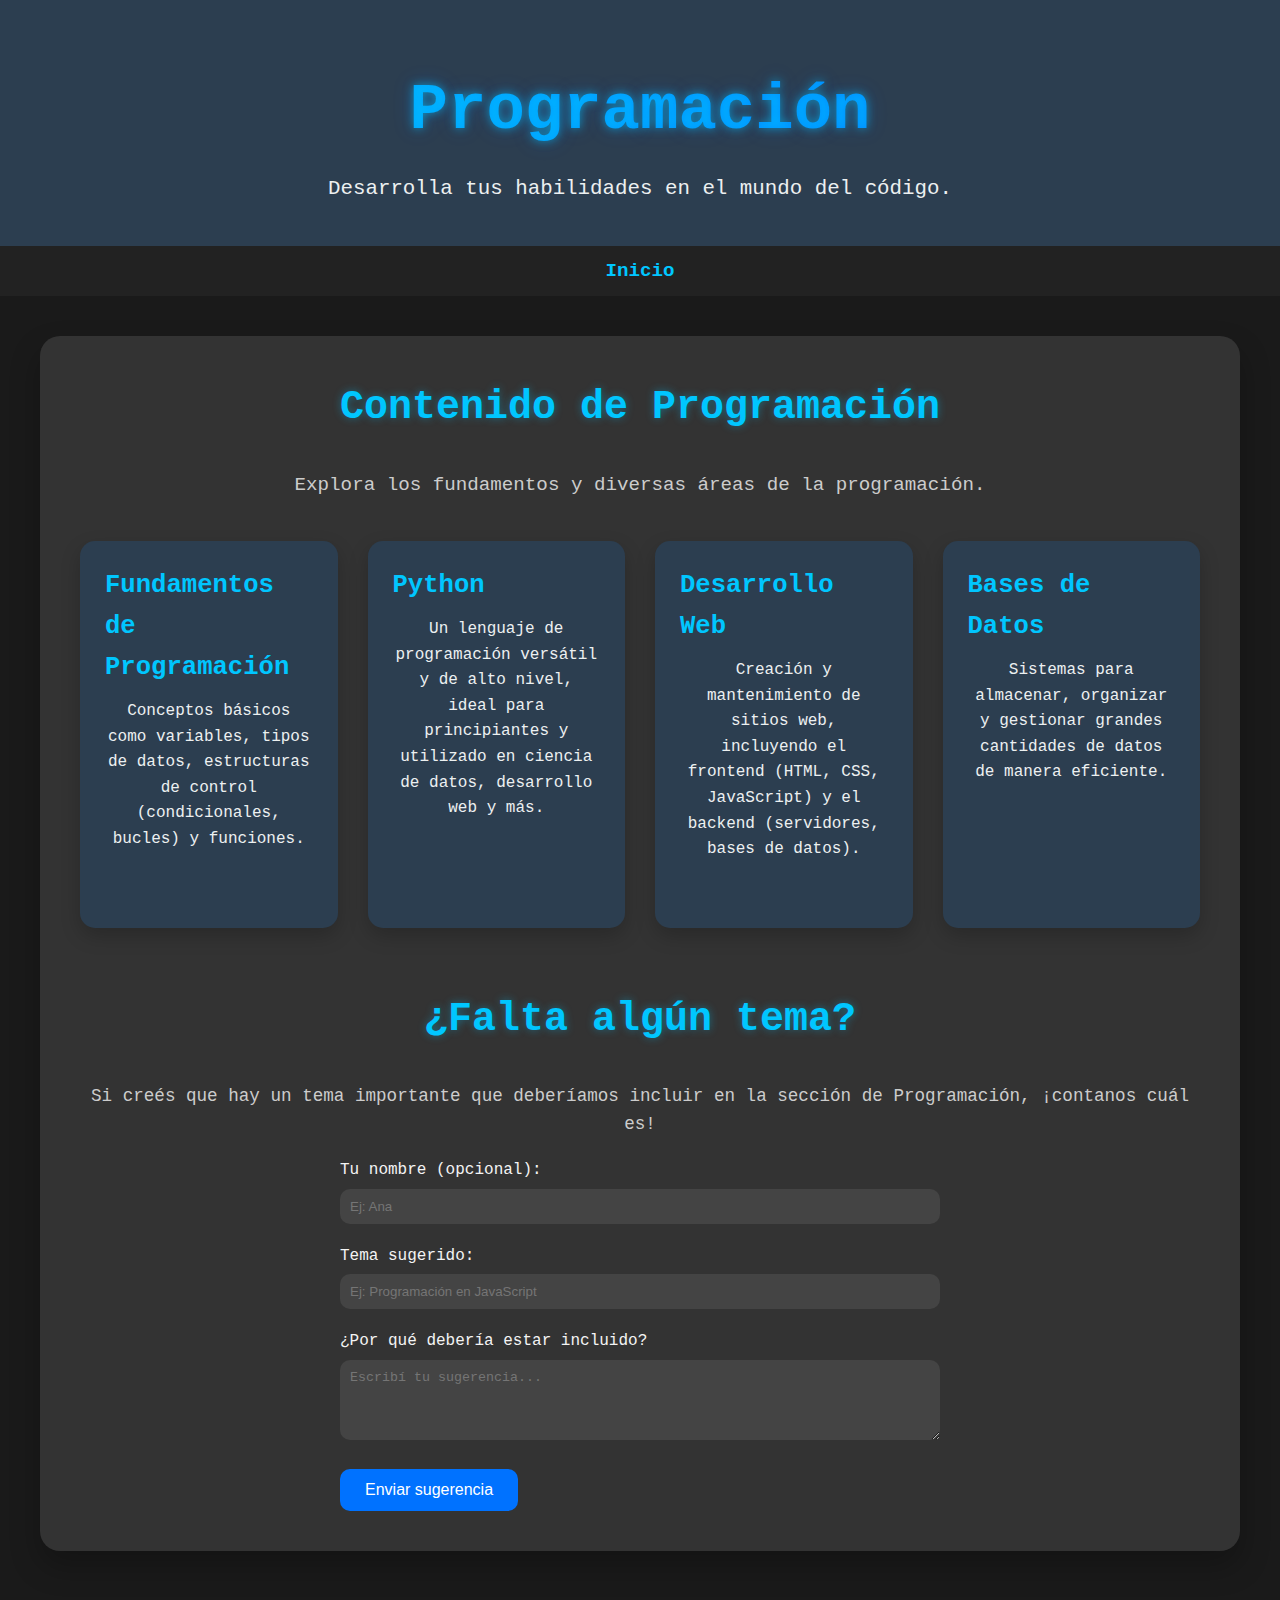
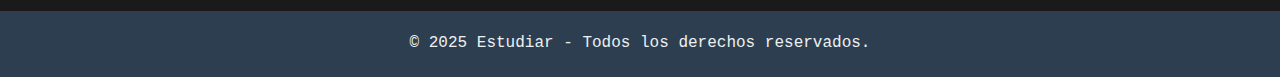
<file: programacion.html>
<!DOCTYPE html>
<html lang="es">
<head>
  <meta charset="UTF-8" />
  <meta name="viewport" content="width=device-width, initial-scale=1.0"/>
  <title>Programación - Estudiar</title>
  <style>
    * {
      box-sizing: border-box;
      margin: 0;
      padding: 0;
    }

    body {
      font-family: 'Courier New', Courier, monospace;
      background-color: #1a1a1a;
      color: #f4f4f4;
      line-height: 1.6;
    }

    header {
      background-color: #2c3e50;
      padding: 60px 20px 40px;
      text-align: center;
      box-shadow: 0 4px 15px rgba(0, 0, 0, 0.2);
    }

    header h1 {
      font-size: 4em;
      font-weight: 900;
      background: linear-gradient(90deg, #00c6ff, #0072ff);
      -webkit-background-clip: text;
      -webkit-text-fill-color: transparent;
      text-shadow: 0 0 10px rgba(0, 198, 255, 0.6), 0 0 20px rgba(0, 114, 255, 0.3);
      animation: brillar 3s ease-in-out infinite alternate;
    }

    header p {
      font-size: 1.3em;
      color: #ecf0f1;
      margin-top: 10px;
    }

    @keyframes brillar {
      0% {
        text-shadow: 0 0 10px rgba(0, 198, 255, 0.6), 0 0 20px rgba(0, 114, 255, 0.3);
      }
      100% {
        text-shadow: 0 0 20px rgba(0, 198, 255, 1), 0 0 40px rgba(0, 114, 255, 0.5);
      }
    }

    nav {
      background-color: #222;
      padding: 10px 0;
      text-align: center;
    }

    nav a {
      color: #00c6ff;
      text-decoration: none;
      font-size: 1.2em;
      font-weight: bold;
      padding: 10px 20px;
      border-radius: 8px;
      transition: background-color 0.3s;
    }

    nav a:hover {
      background-color: #0072ff;
      color: #fff;
    }

    .container {
      max-width: 1200px;
      margin: 40px auto;
      padding: 40px;
      background-color: #333;
      border-radius: 20px;
      box-shadow: 0 15px 30px rgba(0, 0, 0, 0.25);
    }

    section h2 {
      text-align: center;
      font-size: 2.5em;
      margin-bottom: 30px;
      color: #00c6ff;
      text-shadow: 0 0 8px rgba(0,198,255,0.4);
    }

    section p {
      text-align: center;
      font-size: 1.2em;
      color: #ccc;
      margin-bottom: 40px;
    }

    .subject-info {
      display: grid;
      grid-template-columns: repeat(auto-fit, minmax(250px, 1fr));
      gap: 30px;
    }

    .info-card {
      background-color: #2c3e50;
      padding: 25px;
      border-radius: 15px;
      box-shadow: 0 8px 20px rgba(0, 0, 0, 0.2);
      transition: transform 0.3s;
    }

    .info-card:hover {
      transform: translateY(-5px);
      box-shadow: 0 12px 25px rgba(0, 0, 0, 0.4);
    }

    .info-card h3 {
      color: #00c6ff;
      font-size: 1.6em;
      margin-bottom: 10px;
    }

    .info-card p {
      color: #ecf0f1;
      font-size: 1em;
    }

    footer {
      text-align: center;
      padding: 20px 0;
      background-color: #2c3e50;
      color: #ecf0f1;
      margin-top: 60px;
      font-size: 1em;
    }
  </style>
</head>
<body>
  <header>
    <h1>Programación</h1>
    <p>Desarrolla tus habilidades en el mundo del código.</p>
  </header>

  <nav>
    <a href="index.html">Inicio</a>
  </nav>

  <div class="container">
    <section>
      <h2>Contenido de Programación</h2>
      <p>Explora los fundamentos y diversas áreas de la programación.</p>

      <div class="subject-info">
        <div id="fundamentos-info" class="info-card">
          <h3>Fundamentos de Programación</h3>
          <p>Conceptos básicos como variables, tipos de datos, estructuras de control (condicionales, bucles) y funciones.</p>
        </div>

        <div id="python-info" class="info-card">
          <h3>Python</h3>
          <p>Un lenguaje de programación versátil y de alto nivel, ideal para principiantes y utilizado en ciencia de datos, desarrollo web y más.</p>
        </div>

        <div id="web-info" class="info-card">
          <h3>Desarrollo Web</h3>
          <p>Creación y mantenimiento de sitios web, incluyendo el frontend (HTML, CSS, JavaScript) y el backend (servidores, bases de datos).</p>
        </div>

        <div id="bases-datos-info" class="info-card">
          <h3>Bases de Datos</h3>
          <p>Sistemas para almacenar, organizar y gestionar grandes cantidades de datos de manera eficiente.</p>
        </div>
      </div>
    </section>

    <section style="margin-top: 60px; text-align: center;">
      <h2>¿Falta algún tema?</h2>
      <p style="margin-bottom: 20px; font-size: 1.1em; color: #ccc;">
        Si creés que hay un tema importante que deberíamos incluir en la sección de Programación, ¡contanos cuál es!
      </p>
      <form action="#" method="post" style="max-width: 600px; margin: 0 auto; text-align: left;">
        <label for="nombre" style="display:block; margin-bottom: 5px;">Tu nombre (opcional):</label>
        <input type="text" id="nombre" name="nombre" placeholder="Ej: Ana" 
               style="width: 100%; padding: 10px; margin-bottom: 20px; border-radius: 10px; border: none; background-color: #444; color: #fff;" />
    
        <label for="tema" style="display:block; margin-bottom: 5px;">Tema sugerido:</label>
        <input type="text" id="tema" name="tema" placeholder="Ej: Programación en JavaScript" required
               style="width: 100%; padding: 10px; margin-bottom: 20px; border-radius: 10px; border: none; background-color: #444; color: #fff;" />
    
        <label for="comentario" style="display:block; margin-bottom: 5px;">¿Por qué debería estar incluido?</label>
        <textarea id="comentario" name="comentario" rows="4" placeholder="Escribí tu sugerencia..."
                  style="width: 100%; padding: 10px; margin-bottom: 20px; border-radius: 10px; border: none; background-color: #444; color: #fff;"></textarea>
    
        <button type="submit"
                style="background-color: #0072ff; color: white; padding: 12px 25px; border: none; border-radius: 10px; font-size: 1em; cursor: pointer;">
          Enviar sugerencia
        </button>
      </form>
    </section>
    
  </div>

  <footer>
    <p>&copy; 2025 Estudiar - Todos los derechos reservados.</p>
  </footer>
</body>
</html>
</file>
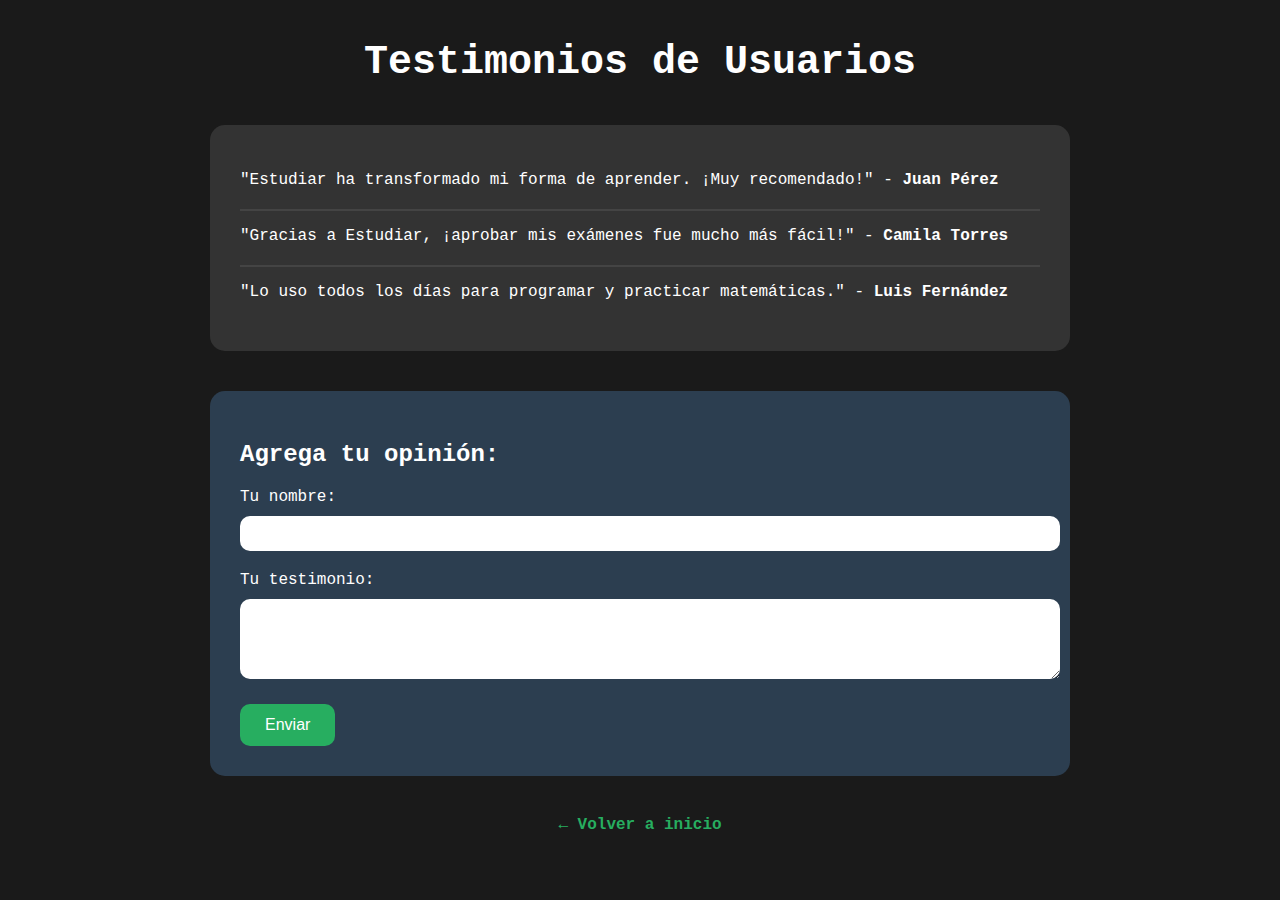
<file: testimonios.html>
<!DOCTYPE html>
<html lang="es">
<head>
  <meta charset="UTF-8" />
  <meta name="viewport" content="width=device-width, initial-scale=1.0"/>
  <title>Testimonios de Usuarios - Estudiar</title>
  <style>
    body {
      background: #1a1a1a;
      color: white;
      font-family: 'Courier New', Courier, monospace;
    }
    h1 {
      text-align: center;
      margin-top: 40px;
      font-size: 2.5em;
    }
    .testimonios {
      max-width: 800px;
      margin: 40px auto;
      background: #333;
      padding: 30px;
      border-radius: 15px;
    }
    .testimonios p {
      margin-bottom: 20px;
    }
    hr {
      border: 1px solid #444;
    }
    .formulario {
      max-width: 800px;
      margin: 40px auto;
      background: #2c3e50;
      padding: 30px;
      border-radius: 15px;
    }
    .formulario input, .formulario textarea {
      width: 100%;
      padding: 10px;
      margin-top: 10px;
      margin-bottom: 20px;
      border-radius: 10px;
      border: none;
      font-family: 'Courier New', Courier, monospace;
    }
    .formulario button {
      background: #27ae60;
      color: white;
      border: none;
      padding: 12px 25px;
      border-radius: 10px;
      cursor: pointer;
      font-size: 1em;
    }
    .formulario button:hover {
      background: #2ecc71;
    }
    .volver {
      text-align: center;
      margin-top: 30px;
    }
    .volver a {
      color: #27ae60;
      text-decoration: none;
      font-weight: bold;
    }
    .volver a:hover {
      text-decoration: underline;
    }
  </style>
</head>
<body>

  <h1>Testimonios de Usuarios</h1>

  <div class="testimonios" id="lista-testimonios">
    <p>"Estudiar ha transformado mi forma de aprender. ¡Muy recomendado!" - <strong>Juan Pérez</strong></p>
    <hr>
    <p>"Gracias a Estudiar, ¡aprobar mis exámenes fue mucho más fácil!" - <strong>Camila Torres</strong></p>
    <hr>
    <p>"Lo uso todos los días para programar y practicar matemáticas." - <strong>Luis Fernández</strong></p>
  </div>

  <div class="formulario">
    <h2>Agrega tu opinión:</h2>
    <form id="formularioTestimonio">
      <label for="nombre">Tu nombre:</label>
      <input type="text" id="nombre" required />

      <label for="mensaje">Tu testimonio:</label>
      <textarea id="mensaje" rows="4" required></textarea>

      <button type="submit">Enviar</button>
    </form>
  </div>

  <div class="volver">
    <p><a href="index.html">← Volver a inicio</a></p>
  </div>

  <script>
    document.getElementById("formularioTestimonio").addEventListener("submit", function(event) {
      event.preventDefault();
      const nombre = document.getElementById("nombre").value.trim();
      const mensaje = document.getElementById("mensaje").value.trim();

      if (nombre && mensaje) {
        const contenedor = document.getElementById("lista-testimonios");

        const nuevoTestimonio = document.createElement("div");
        nuevoTestimonio.innerHTML = `<p>"${mensaje}" - <strong>${nombre}</strong></p><hr>`;
        contenedor.appendChild(nuevoTestimonio);

        document.getElementById("formularioTestimonio").reset();
      }
    });
  </script>

</body>
</html>
</file>
<file: estilos.css>
/* estilos.css */

body {
    font-family: 'Segoe UI', Tahoma, Geneva, Verdana, sans-serif;
    margin: 0;
    padding: 0;
    background-color: #f8f9fa; /* Un gris claro de fondo */
    color: #343a40; /* Un gris oscuro para el texto */
    line-height: 1.6;
}

header {
    background-color: #020202; /* Un azul primario */
    color: white;
    padding: 2em 0;
    text-align: center;
    box-shadow: 0 2px 5px rgba(0, 0, 0, 0.1);
}

header h1 {
    margin-bottom: 0.5em;
    font-size: 2.5em;
}

header p {
    font-size: 1.1em;
    opacity: 0.8;
}

nav {
    background-color: #e9ecef; /* Un gris muy claro para la navegación */
    padding: 1em 0;
    text-align: center;
    border-bottom: 1px solid #dee2e6;
}

nav a {
    display: inline-block;
    padding: 0.75em 1.5em;
    text-decoration: none;
    color: #495057; /* Un gris más oscuro para los enlaces */
    margin: 0 0.5em;
    border-radius: 5px;
    transition: background-color 0.3s ease, color 0.3s ease;
}

nav a:hover {
    background-color: #000000;
    color: white;
}

.container {
    max-width: 1000px;
    margin: 20px auto;
    padding: 20px;
    background-color: white;
    box-shadow: 0 0 10px rgba(0, 0, 0, 0.1);
    border-radius: 8px;
}

.hero {
    background-color: #f0f8ff; /* Un azul muy claro para la sección de bienvenida */
    padding: 2.5em;
    margin-bottom: 20px;
    border-radius: 8px;
    text-align: center;
    border: 1px solid #add8e6; /* Un borde azul claro */
}

.hero h2 {
    color: #cc00ff;
    margin-bottom: 0.75em;
    font-size: 2em;
}

.hero p {
    font-size: 1.15em;
    line-height: 1.7;
}

.subject-overview {
    margin-bottom: 30px;
    padding: 20px;
    background-color: #fff;
    border-radius: 8px;
    border: 1px solid #ddd;
}

.subject-overview h2 {
    color: #212529; /* Un gris oscuro */
    text-align: center;
    margin-bottom: 1.5em;
    font-size: 1.75em;
}

.subject-links {
    display: grid;
    grid-template-columns: repeat(auto-fit, minmax(180px, 1fr));
    gap: 20px;
    text-align: center;
}

.subject-links a {
    display: block;
    background-color: #fff;
    padding: 20px;
    border-radius: 8px;
    text-decoration: none;
    color: #343a40;
    box-shadow: 0 2px 5px rgba(0, 0, 0, 0.1);
    transition: transform 0.2s ease-in-out;
    border: 1px solid #eee;
}

.subject-links a:hover {
    transform: translateY(-5px);
    box-shadow: 0 4px 10px rgba(0, 0, 0, 0.15);
    background-color: #f0f0f0;
}

.subject-links h3 {
    margin-top: 0;
    margin-bottom: 0.75em;
    color: #007bff;
    font-size: 1.2em;
}

.subject-links p {
    font-size: 0.95em;
    color: #6c757d; /* Un gris más claro */
}

.subject-section {
    margin-bottom: 30px;
    padding-bottom: 25px;
    border-bottom: 1px solid #dee2e6;
}

.subject-section h2 {
    color: #212529;
    margin-bottom: 1em;
    font-size: 1.5em;
}

.subject-section ul {
    list-style: none;
    padding: 0;
}

.subject-section li {
    margin-bottom: 12px;
}

.subject-section li a {
    text-decoration: none;
    color: #007bff;
    transition: color 0.3s ease;
}

.subject-section li a:hover {
    color: #0056b3;
    text-decoration: underline;
}

footer {
    text-align: center;
    padding: 1.5em 0;
    background-color: #343a40;
    color: white;
    position: fixed;
    bottom: 0;
    width: 100%;
    box-shadow: 0 -2px 5px rgba(0, 0, 0, 0.1);
}

footer p {
    margin: 0;
    font-size: 0.9em;
}
</file>
